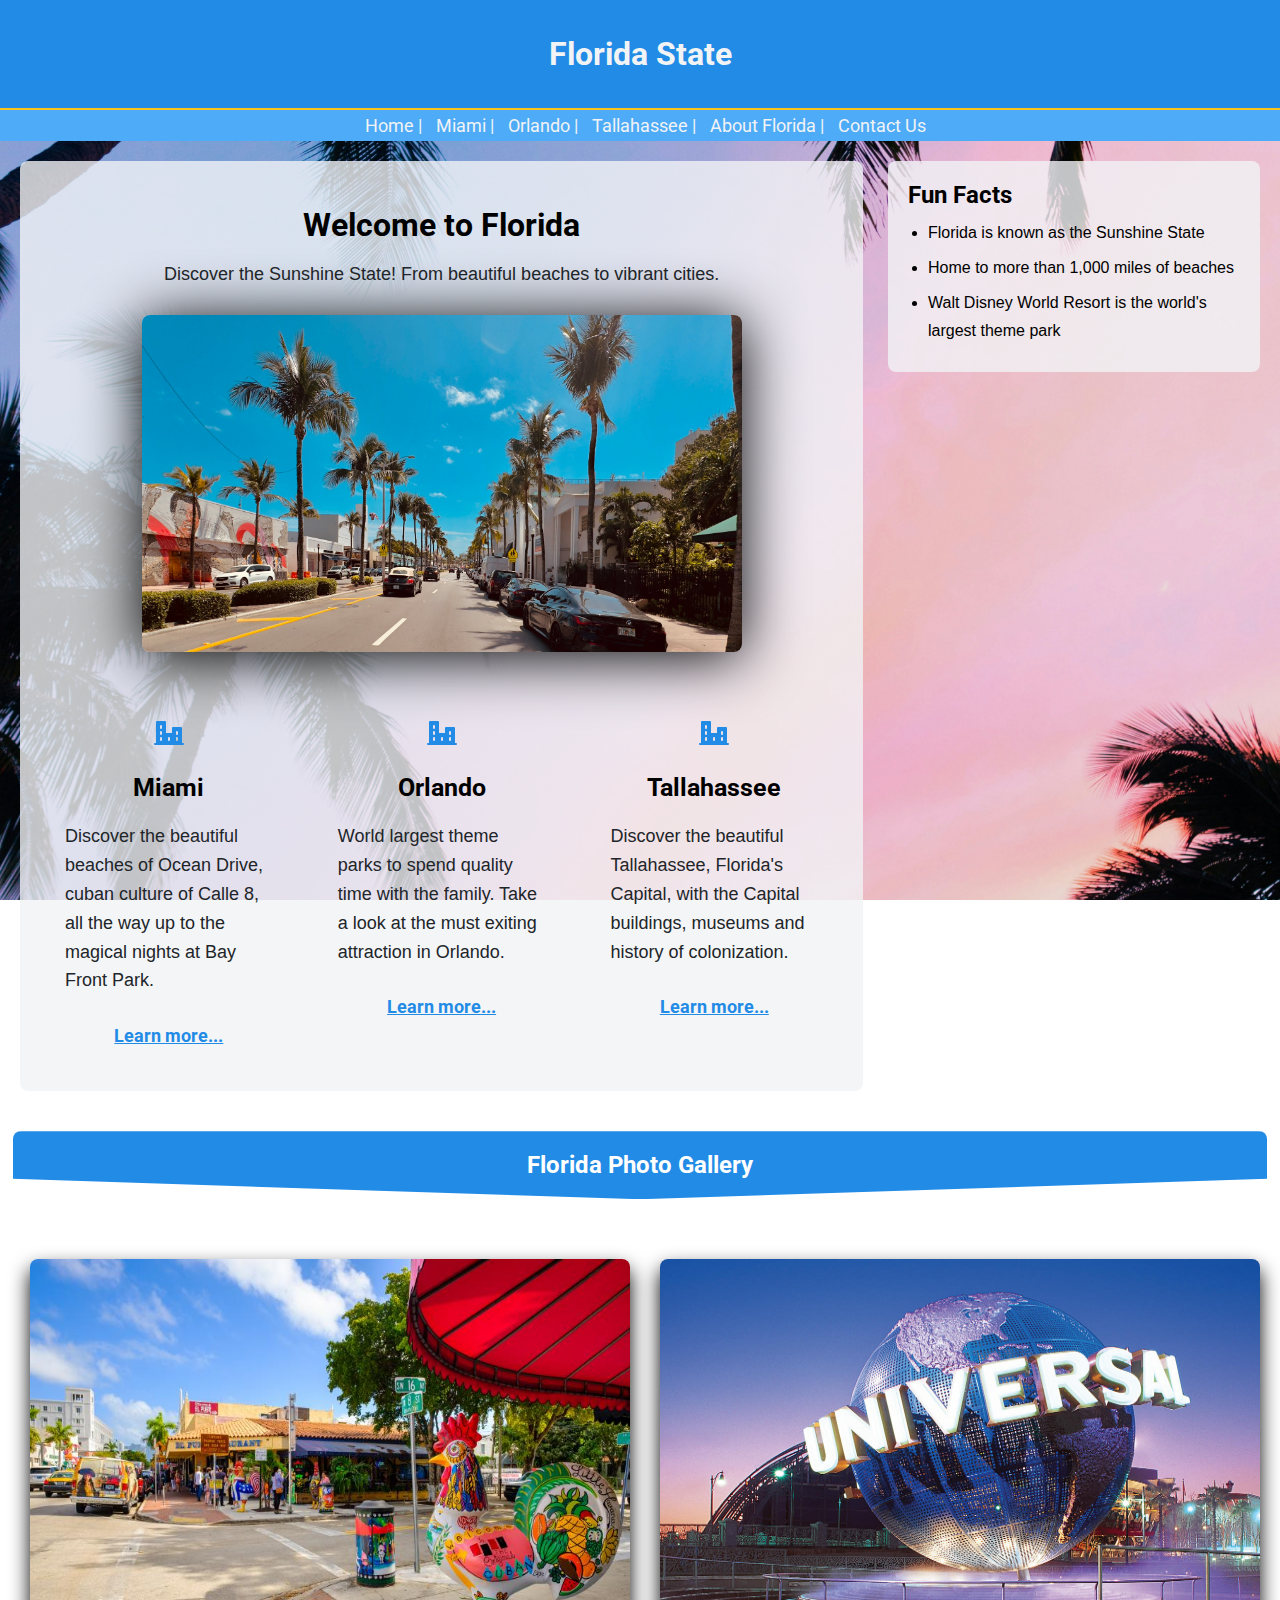
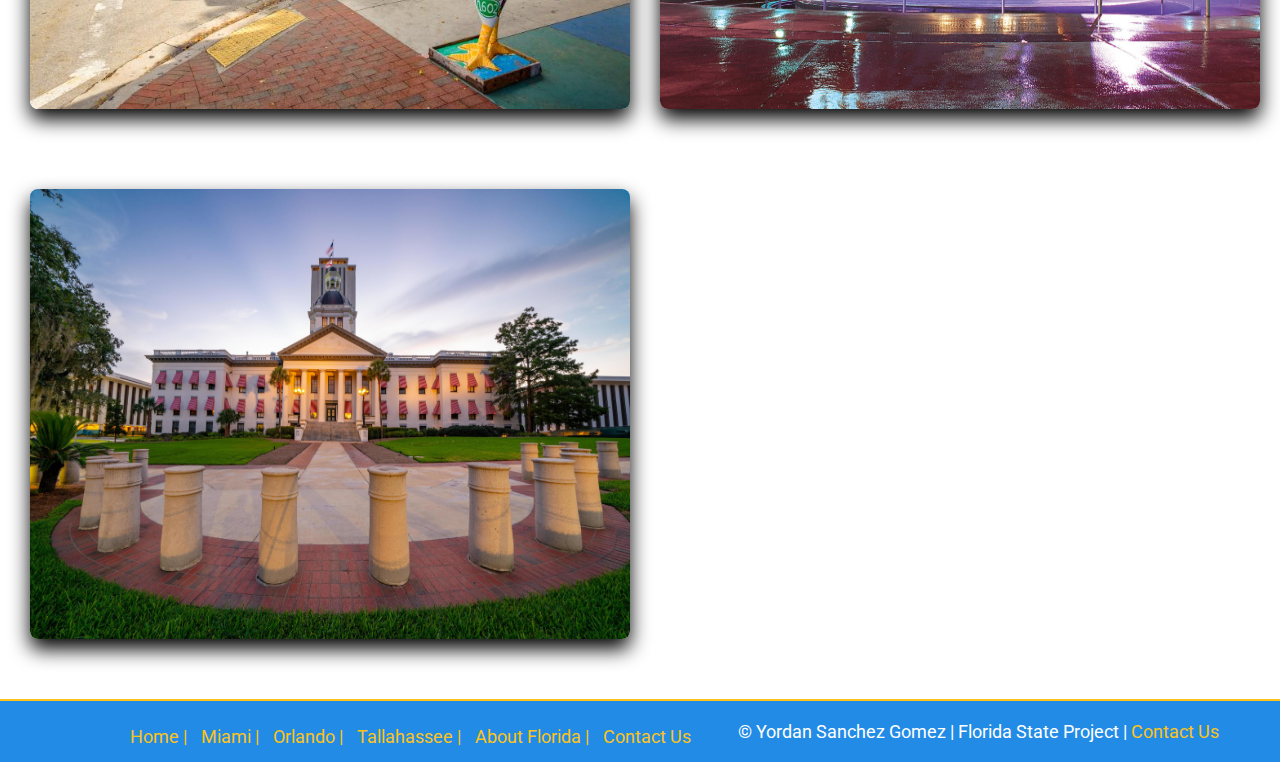
<file: index.html>
<!DOCTYPE html>
<html lang="en">
<head>
    <meta charset="UTF-8">
    <meta name="viewport" content="width=device-width, initial-scale=1.0">
    <link rel="preconnect" href="https://fonts.googleapis.com">
    <link rel="preconnect" href="https://fonts.gstatic.com" crossorigin>
    <link href="https://fonts.googleapis.com/css2?family=Inter:ital,opsz,wght@0,14..32,100..900;1,14..32,100..900&family=Montserrat:ital,wght@0,100..900;1,100..900&family=Roboto:ital,wght@0,100..900;1,100..900&display=swap" rel="stylesheet">
    <title>Florida State</title>
    <link rel="stylesheet" href="style.css">
</head>
<body>
    <div class="container">
    <!--Header-->
    <header>
        <h1>Florida State</h1>
    </header>
    <div class="yellow-line"></div>
    <!--Navagation-->
    <nav>
        <ul>
            <li><a href="index.html">Home |</a></li>
            <li><a href="miami.html">Miami |</a></li>
            <li><a href="orlando.html">Orlando |</a></li>
            <li><a href="tallahassee.html">Tallahassee |</a></li>
            <li><a href="about.html">About Florida |</a></li>
            <li><a href="contact.html">Contact Us</a></li>
        </ul>
    </nav>
    <!--Header Section-->
    <div class="content-wrapper">
        <section>
            <h2>Welcome to Florida</h2>
            <p>Discover the Sunshine State! From beautiful beaches to vibrant cities.</p>
            <img src="images/juan-pablo-mascanfroni--so-brBwFOI-unsplash.jpg" alt="state of florida" class="state-img">
            <div class="grid-3-cols">
               <div class="miami-card">
                <svg xmlns="http://www.w3.org/2000/svg" width="32" height="32" fill="#228be6" viewBox="0 0 256 256"><path d="M240,208h-8V88a8,8,0,0,0-8-8H160a8,8,0,0,0-8,8v40H104V40a8,8,0,0,0-8-8H32a8,8,0,0,0-8,8V208H16a8,8,0,0,0,0,16H240a8,8,0,0,0,0-16ZM72,184a8,8,0,0,1-16,0V168a8,8,0,0,1,16,0Zm0-48a8,8,0,0,1-16,0V120a8,8,0,0,1,16,0Zm0-48a8,8,0,0,1-16,0V72a8,8,0,0,1,16,0Zm64,96a8,8,0,0,1-16,0V168a8,8,0,0,1,16,0Zm64,0a8,8,0,0,1-16,0V168a8,8,0,0,1,16,0Zm0-48a8,8,0,0,1-16,0V120a8,8,0,0,1,16,0Z" class="city-icon"></path></svg>
                <h3 class="card-title">Miami</h3>
                <p class="card-text">Discover the beautiful beaches of Ocean Drive, cuban culture of Calle 8, all the way up to the magical nights at Bay Front Park.</p>
                <a href="https://www.miamidade.gov/global/home.page" target="_blank">Learn more...</a>
               </div> 
               <div class="orlando-card">
                <svg xmlns="http://www.w3.org/2000/svg" width="32" height="32" fill="#228be6" viewBox="0 0 256 256"><path d="M240,208h-8V88a8,8,0,0,0-8-8H160a8,8,0,0,0-8,8v40H104V40a8,8,0,0,0-8-8H32a8,8,0,0,0-8,8V208H16a8,8,0,0,0,0,16H240a8,8,0,0,0,0-16ZM72,184a8,8,0,0,1-16,0V168a8,8,0,0,1,16,0Zm0-48a8,8,0,0,1-16,0V120a8,8,0,0,1,16,0Zm0-48a8,8,0,0,1-16,0V72a8,8,0,0,1,16,0Zm64,96a8,8,0,0,1-16,0V168a8,8,0,0,1,16,0Zm64,0a8,8,0,0,1-16,0V168a8,8,0,0,1,16,0Zm0-48a8,8,0,0,1-16,0V120a8,8,0,0,1,16,0Z" class="city-icon"></path></svg>
                <h3 class="card-title">Orlando</h3>
                <p class="card-text">World largest theme parks to spend quality time with the family. Take a look at the must exiting attraction in Orlando.</p>
                <a href="https://www.orlando.gov/Home" target="_blank">Learn more...</a>
               </div> 
               <div class="tallahassee-card">
                <svg xmlns="http://www.w3.org/2000/svg" width="32" height="32" fill="#228be6" viewBox="0 0 256 256"><path d="M240,208h-8V88a8,8,0,0,0-8-8H160a8,8,0,0,0-8,8v40H104V40a8,8,0,0,0-8-8H32a8,8,0,0,0-8,8V208H16a8,8,0,0,0,0,16H240a8,8,0,0,0,0-16ZM72,184a8,8,0,0,1-16,0V168a8,8,0,0,1,16,0Zm0-48a8,8,0,0,1-16,0V120a8,8,0,0,1,16,0Zm0-48a8,8,0,0,1-16,0V72a8,8,0,0,1,16,0Zm64,96a8,8,0,0,1-16,0V168a8,8,0,0,1,16,0Zm64,0a8,8,0,0,1-16,0V168a8,8,0,0,1,16,0Zm0-48a8,8,0,0,1-16,0V120a8,8,0,0,1,16,0Z" class="city-icon"></path></svg>
                <h3 class="card-title">Tallahassee</h3>
                <p class="card-text">Discover the beautiful Tallahassee, Florida's Capital, with the Capital buildings, museums and history of colonization.</p>
                <a href="https://www.talgov.com/Main/Home" target="_blank">Learn more...</a>
               </div> 
            </div>
        </section>
        <!--Aside Section-->
        <aside>
            <h3>Fun Facts</h3>
            <ul>
                <li>Florida is known as the Sunshine State</li>
                <li>Home to more than 1,000 miles of beaches</li>
                <li>Walt Disney World Resort is the world's largest theme park</li>
            </ul>
        </aside>
    </div>
    <!--Second Section Homepage-->
    <div class="second-section-home">
        <div id="img-gallery-title">
            <h2>Florida Photo Gallery</h2> 
        </div>   
        <div class="img-gallery">
            <img src="images/calle-8-miami.jpg" alt="Miami Calle 8" class="gallery-pics">
            <img src="images/177995_UniversalOrlandoResortGlobe_2024_94dfefbf-5f68-4507-8ce8-c04ae202ff86.jpg" alt="Universal Orlando" class="gallery-pics">
            <img src="images/establishing-of-florida-state-capitol-building-downtown-tallahassee-free-photo.jpg" alt="Florida Capital Building" class="gallery-pics">
        </div>
    </div>
    <footer>
    <div class="footer-nav">
        <nav>
            <ul>
                <li><a href="index.html" class="footer-a">Home |</a></li>
                <li><a href="miami.html" class="footer-a">Miami |</a></li>
                <li><a href="orlando.html" class="footer-a">Orlando |</a></li>
                <li><a href="tallahassee.html" class="footer-a">Tallahassee |</a></li>
                <li><a href="about.html" class="footer-a">About Florida |</a></li>
                <li><a href="contact.html" class="footer-a">Contact Us</a></li>
            </ul>
        </nav>
    </div>
        <p>&copy Yordan Sanchez Gomez | Florida State Project | <a href="contact.html">Contact Us</a></p>
    </footer>
</div>
</body>
</html>
</file>
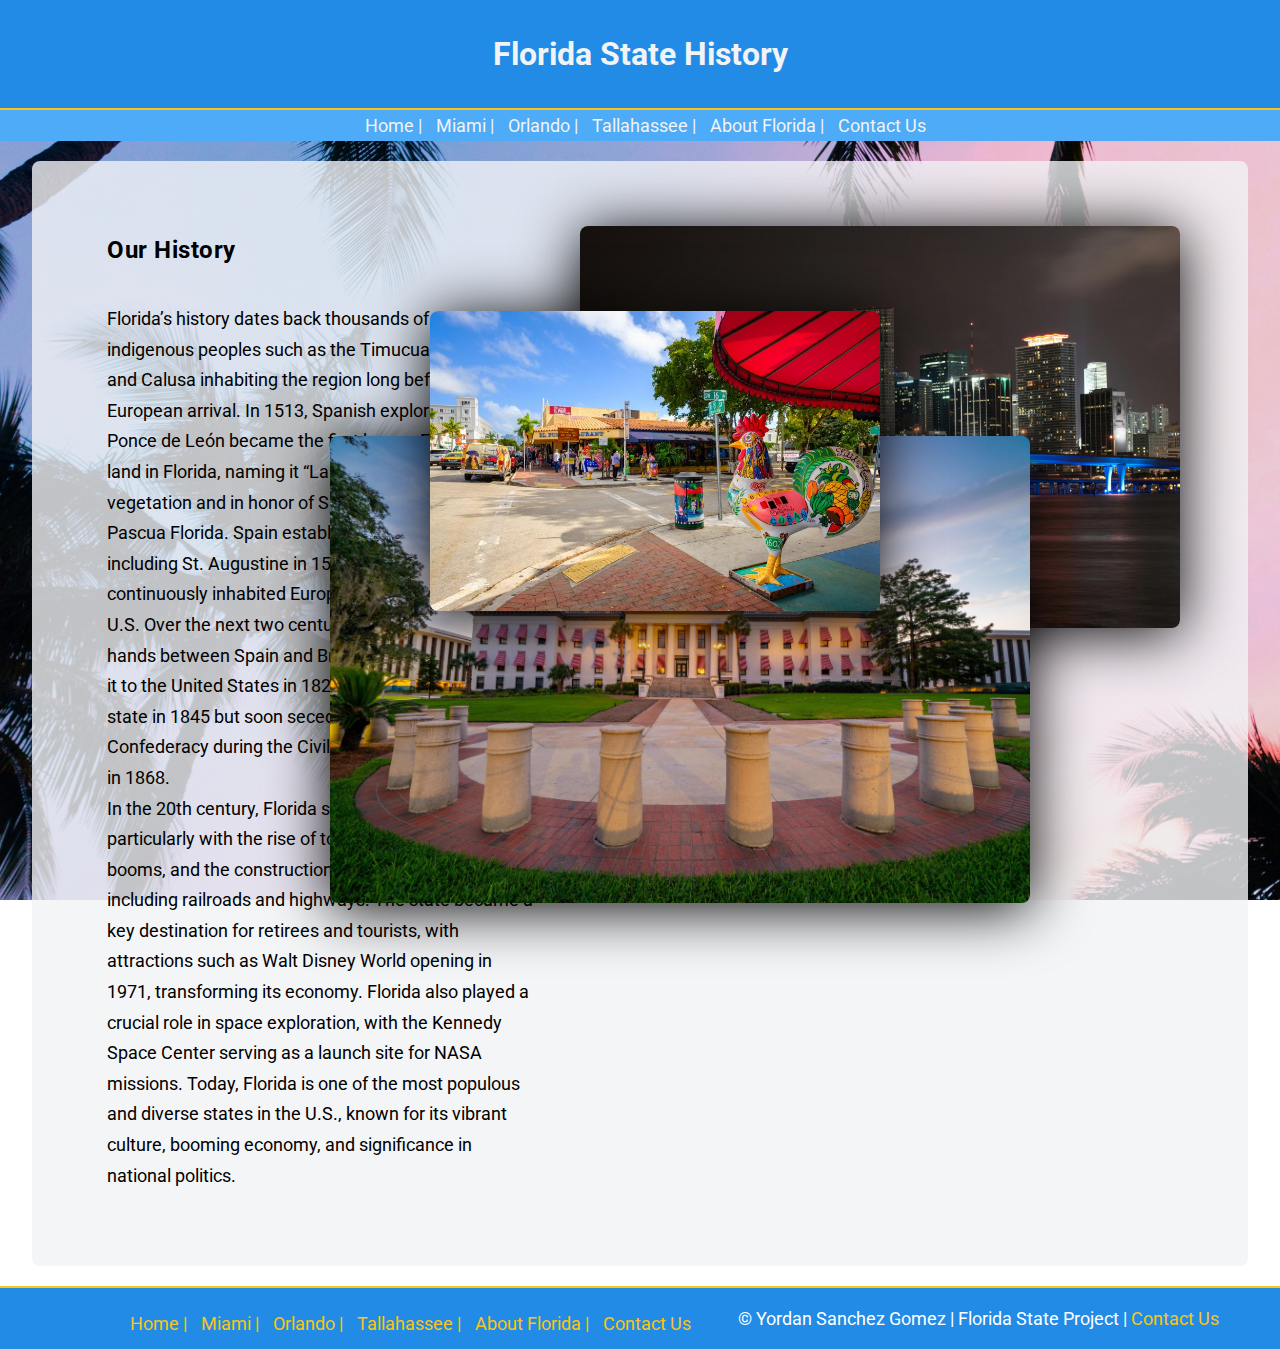
<file: about.html>
<!DOCTYPE html>
<html lang="en">
<head>
    <meta charset="UTF-8">
    <meta name="viewport" content="width=device-width, initial-scale=1.0">
    <link rel="preconnect" href="https://fonts.googleapis.com">
    <link rel="preconnect" href="https://fonts.gstatic.com" crossorigin>
    <link href="https://fonts.googleapis.com/css2?family=Inter:ital,opsz,wght@0,14..32,100..900;1,14..32,100..900&family=Montserrat:ital,wght@0,100..900;1,100..900&family=Roboto:ital,wght@0,100..900;1,100..900&display=swap" rel="stylesheet">
    <title>Florida State</title>
    <link rel="stylesheet" href="style.css">
</head>
<body>
    <div class="container">
    <!--Header-->
    <header>
        <h1>Florida State History</h1>
    </header>
    <div class="yellow-line"></div>
    <!--Navagation-->
    <nav>
        <ul>
            <li><a href="index.html">Home |</a></li>
            <li><a href="miami.html">Miami |</a></li>
            <li><a href="orlando.html">Orlando |</a></li>
            <li><a href="tallahassee.html">Tallahassee |</a></li>
            <li><a href="about.html">About Florida |</a></li>
            <li><a href="contact.html">Contact Us</a></li>
        </ul>
    </nav>

    <div class="about-container">
        <div class="about-section">
            <h2 class="about-header">Our History</h2>
            <p class="about-paragraph">Florida’s history dates back thousands of years, with indigenous peoples such as the Timucua, Apalachee, and Calusa inhabiting the region long before European arrival. In 1513, Spanish explorer Juan Ponce de León became the first known European to land in Florida, naming it “La Florida” due to its lush vegetation and in honor of Spain’s Easter celebration, Pascua Florida. Spain established settlements, including St. Augustine in 1565, the oldest continuously inhabited European-founded city in the U.S. Over the next two centuries, Florida changed hands between Spain and Britain before Spain ceded it to the United States in 1821. It became the 27th state in 1845 but soon seceded to join the Confederacy during the Civil War, rejoining the Union in 1868. <br>In the 20th century, Florida saw rapid development, particularly with the rise of tourism, real estate booms, and the construction of major infrastructure, including railroads and highways. The state became a key destination for retirees and tourists, with attractions such as Walt Disney World opening in 1971, transforming its economy. Florida also played a crucial role in space exploration, with the Kennedy Space Center serving as a launch site for NASA missions. Today, Florida is one of the most populous and diverse states in the U.S., known for its vibrant culture, booming economy, and significance in national politics.</p>
           
                <img src="images/pexels-elvis-vasquez-136708-421655.jpg" alt="City of Miami Florida Downtown" class="about-images1"/>
                <img src="images/establishing-of-florida-state-capitol-building-downtown-tallahassee-free-photo.jpg" alt="Florida Capital" class="about-images2"/>
                <img src="images/calle-8-miami.jpg" alt="Miami Calle Ocho" class="about-images3"/>
        </div>
    </div> 
    <footer>
        <div class="footer-nav">
            <nav>
                <ul>
                    <li><a href="index.html" class="footer-a">Home |</a></li>
                    <li><a href="miami.html" class="footer-a">Miami |</a></li>
                    <li><a href="orlando.html" class="footer-a">Orlando |</a></li>
                    <li><a href="tallahassee.html" class="footer-a">Tallahassee |</a></li>
                    <li><a href="about.html" class="footer-a">About Florida |</a></li>
                    <li><a href="contact.html" class="footer-a">Contact Us</a></li>
                </ul>
            </nav>
        </div>
        <p>&copy Yordan Sanchez Gomez | Florida State Project | <a href="contact.html">Contact Us</a></p>
    </footer>
</file>
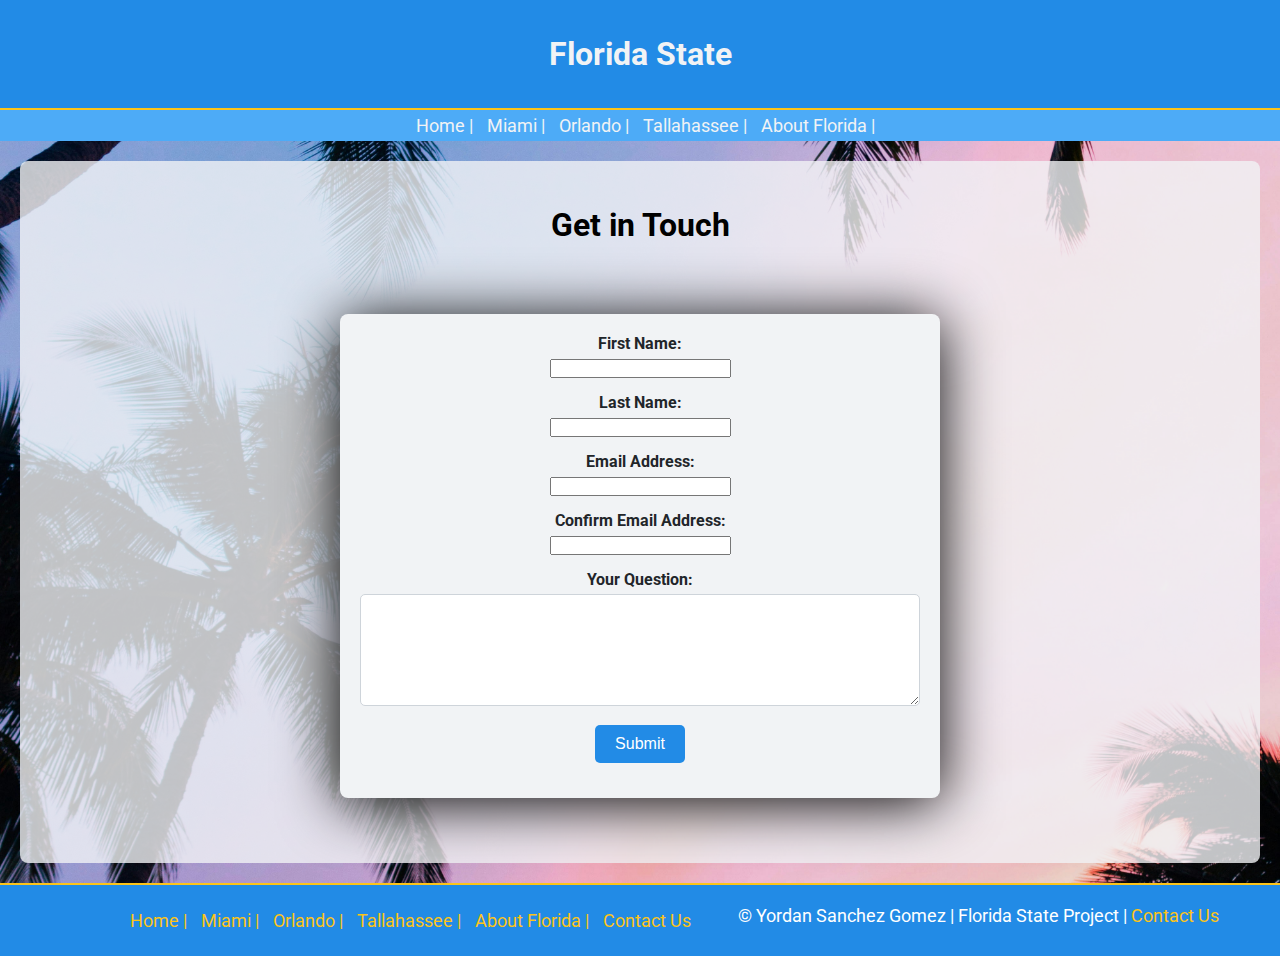
<file: contact.html>
<!DOCTYPE html>
<html lang="en">
<head>
    <meta charset="UTF-8">
    <meta name="viewport" content="width=device-width, initial-scale=1.0">
    <link rel="preconnect" href="https://fonts.googleapis.com">
    <link rel="preconnect" href="https://fonts.gstatic.com" crossorigin>
    <link href="https://fonts.googleapis.com/css2?family=Inter:ital,opsz,wght@0,14..32,100..900;1,14..32,100..900&family=Montserrat:ital,wght@0,100..900;1,100..900&family=Roboto:ital,wght@0,100..900;1,100..900&display=swap" rel="stylesheet">
    <title>Contact Us - Florida State</title>
    <link rel="stylesheet" href="style.css">
</head>
<body>
    <header>
        <h1>Florida State</h1>
    </header>
    <div class="yellow-line"></div>
    <nav>
        <ul>
            <li><a href="index.html">Home |</a></li>
            <li><a href="miami.html">Miami |</a></li>
            <li><a href="orlando.html">Orlando |</a></li>
            <li><a href="tallahassee.html">Tallahassee |</a></li>
            <li><a href="about.html">About Florida |</a></li>
        </ul>
    </nav>
    <div class="content-wrapper">
        <section class="form-section">
            <h2>Get in Touch</h2>
            <form id="contactForm" class="contact-form" action="#" method="post">

                <!--First Name-->
                <div class="form-info">
                    <label for="first-name">First Name:</label>
                    <input type="text" id="first-name" name="first-name" required>
                </div>

                <!--Last Name-->
                <div class="form-info">
                    <label for="last-name">Last Name:</label>
                    <input type="text" id="last-name" name="last-name" required>
                </div>

                <!--Email-->
                <div class="form-info">
                    <label for="email">Email Address:</label>
                    <input type="email" id="email" name="email" required>
                </div>

                <!--Confirm Email-->
                <div class="form-info">
                    <label for="confirm-email">Confirm Email Address:</label>
                    <input type="email" id="confirm-email" name="confirm-email" required>
                </div>

                <!--Question-->
                <div class="form-info">
                    <label for="question">Your Question:</label>
                    <textarea id="question" name="question" rows="5" required></textarea>
                </div>

                <!--Submit Buttom-->
                <div class="form-info">
                    <button type="submit" class="submit-btn">Submit</button>
                </div>

            </form>
        </section>
    </div>
    <footer>
        <div class="footer-nav">
            <nav>
                <ul>
                    <li><a href="index.html" class="footer-a">Home |</a></li>
                    <li><a href="miami.html" class="footer-a">Miami |</a></li>
                    <li><a href="orlando.html" class="footer-a">Orlando |</a></li>
                    <li><a href="tallahassee.html" class="footer-a">Tallahassee |</a></li>
                    <li><a href="about.html" class="footer-a">About Florida |</a></li>
                    <li><a href="contact.html" class="footer-a">Contact Us</a></li>
                </ul>
            </nav>
        </div>
        <p>&copy Yordan Sanchez Gomez | Florida State Project | <a href="contact.html">Contact Us</a></p>
    </footer>
    <script>
        // Wait for the DOM to load
        document.addEventListener("DOMContentLoaded", function () {
          // Get the form element
          const form = document.getElementById("contactForm");
      
          // Add submit event listener
          form.addEventListener("submit", function (e) {
            // Get email fields
            const email = document.getElementById("email").value.trim();
            const confirmEmail = document.getElementById("confirm-email").value.trim();
      
            // Check if emails match
            if (email !== confirmEmail) {
              // Prevent form submission
              e.preventDefault();
              // Show alert
              alert("The email addresses do not match. Please check and try again.");
            }
          });
        });
      </script>
</body>
</html>
</file>
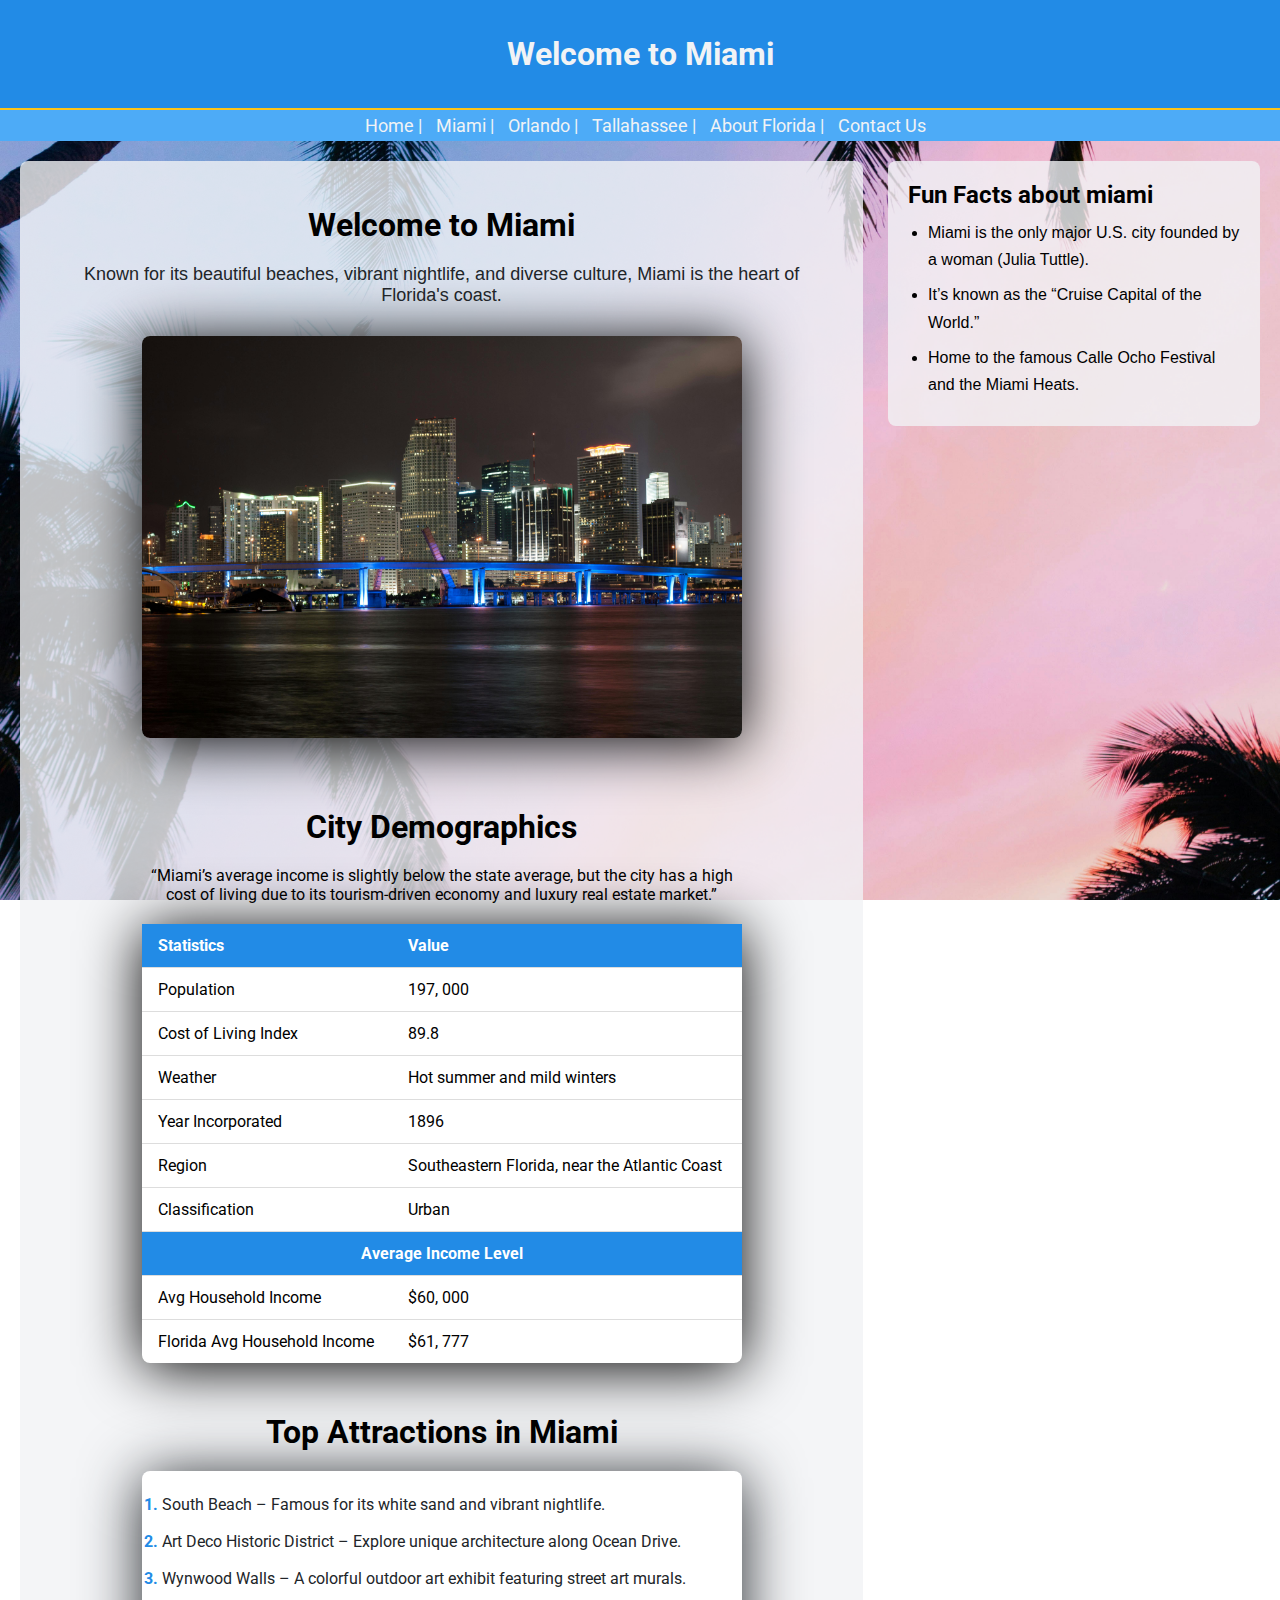
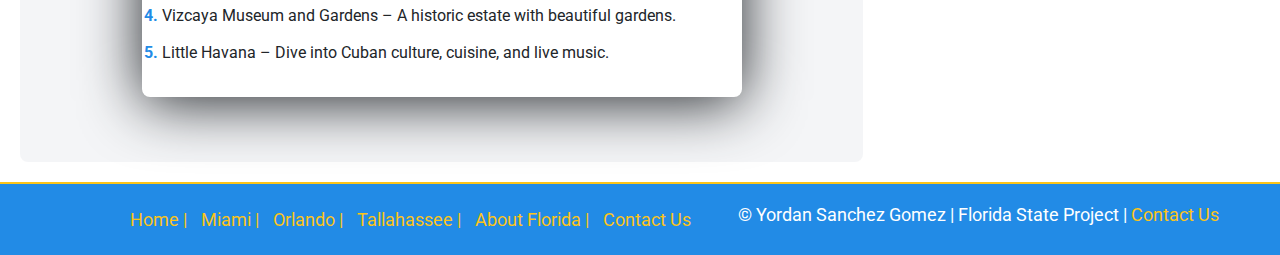
<file: miami.html>
<!DOCTYPE html>
<html lang="en">
<head>
    <meta charset="UTF-8">
    <meta name="viewport" content="width=device-width, initial-scale=1.0">
    <link rel="preconnect" href="https://fonts.googleapis.com">
    <link rel="preconnect" href="https://fonts.gstatic.com" crossorigin>
    <link href="https://fonts.googleapis.com/css2?family=Inter:ital,opsz,wght@0,14..32,100..900;1,14..32,100..900&family=Montserrat:ital,wght@0,100..900;1,100..900&family=Roboto:ital,wght@0,100..900;1,100..900&display=swap" rel="stylesheet">
    <title>Miami - Florida State</title>
    <link rel="stylesheet" href="style.css">
</head>
<body>
    <header>
        <h1>Welcome to Miami</h1>
    </header>
    <div class="yellow-line"></div>
    <nav>
        <ul>
            <li><a href="index.html">Home |</a></li>
            <li><a href="miami.html">Miami |</a></li>
            <li><a href="orlando.html">Orlando |</a></li>
            <li><a href="tallahassee.html">Tallahassee |</a></li>
            <li><a href="about.html">About Florida |</a></li>
            <li><a href="contact.html">Contact Us</a></li>
        </ul>
    </nav>
    <div class="content-wrapper">
        <section>
            <h2>Welcome to Miami</h2>
            <p>Known for its beautiful beaches, vibrant nightlife, and diverse culture, Miami is the heart of Florida's coast.</p>
            <img src="images/pexels-elvis-vasquez-136708-421655.jpg" alt="Miami beach" class="state-img">
            <div class="city-info">
                <h2 class="table-title">City Demographics</h2>
                <table class="city-table">
                    <tr>
                        <th>Statistics</th>
                        <th>Value</th>
                    </tr>
                    <tr>
                        <td>Population</td>
                        <td>197, 000</td>
                    </tr>
                    <tr>
                        <td>Cost of Living Index</td>
                        <td>89.8</td>
                    </tr>
                    <tr>
                        <td>Weather</td>
                        <td>Hot summer and mild winters</td>
                    </tr>
                    <tr>
                        <td>Year Incorporated</td>
                        <td>1896</td>
                    </tr>
                    <tr>
                        <td>Region</td>
                        <td>Southeastern Florida, near the Atlantic Coast</td>
                    </tr>
                    <tr>
                        <td>Classification</td>
                        <td>Urban</td>
                    </tr>
                    <tr>
                        <th colspan="2" id="colspan-table-tallahassee">Average Income Level</th>
                    </tr>
                    <tr>
                        <td>Avg Household Income</td>
                        <td>$60, 000</td>
                    </tr>
                    <tr>
                        <td>Florida Avg Household Income</td>
                        <td>$61, 777</td>
                    </tr>
                    <caption>“Miami’s average income is slightly below the state average, but the city has a high cost of living due to its tourism-driven economy and luxury real estate market.”</caption>
                </table>
            </div>
            <div>
                <h2 class="attractions-title">Top Attractions in Miami</h2>
                <ol class="city-list">
                    <li>South Beach – Famous for its white sand and vibrant nightlife.</li>
                    <li>Art Deco Historic District – Explore unique architecture along Ocean Drive.</li>
                    <li>Wynwood Walls – A colorful outdoor art exhibit featuring street art murals.</li>
                    <li>Vizcaya Museum and Gardens – A historic estate with beautiful gardens.</li>
                    <li>Little Havana – Dive into Cuban culture, cuisine, and live music.</li>
                </ol>
            </div>
        </section>
        
        <aside>
            <h3>Fun Facts about miami</h3>
            <ul>
                <li>Miami is the only major U.S. city founded by a woman (Julia Tuttle).</li>
                <li>It’s known as the “Cruise Capital of the World.”</li>
                <li>Home to the famous Calle Ocho Festival and the Miami Heats.</li>
            </ul>
        </aside>
    </div>
    <footer>
        <div class="footer-nav">
            <nav>
                <ul>
                    <li><a href="index.html" class="footer-a">Home |</a></li>
                    <li><a href="miami.html" class="footer-a">Miami |</a></li>
                    <li><a href="orlando.html" class="footer-a">Orlando |</a></li>
                    <li><a href="tallahassee.html" class="footer-a">Tallahassee |</a></li>
                    <li><a href="about.html" class="footer-a">About Florida |</a></li>
                    <li><a href="contact.html" class="footer-a">Contact Us</a></li>
                </ul>
            </nav>
        </div>
        <p>&copy Yordan Sanchez Gomez | Florida State Project | <a href="contact.html">Contact Us</a></p>
    </footer>
</body>
</html>
</file>
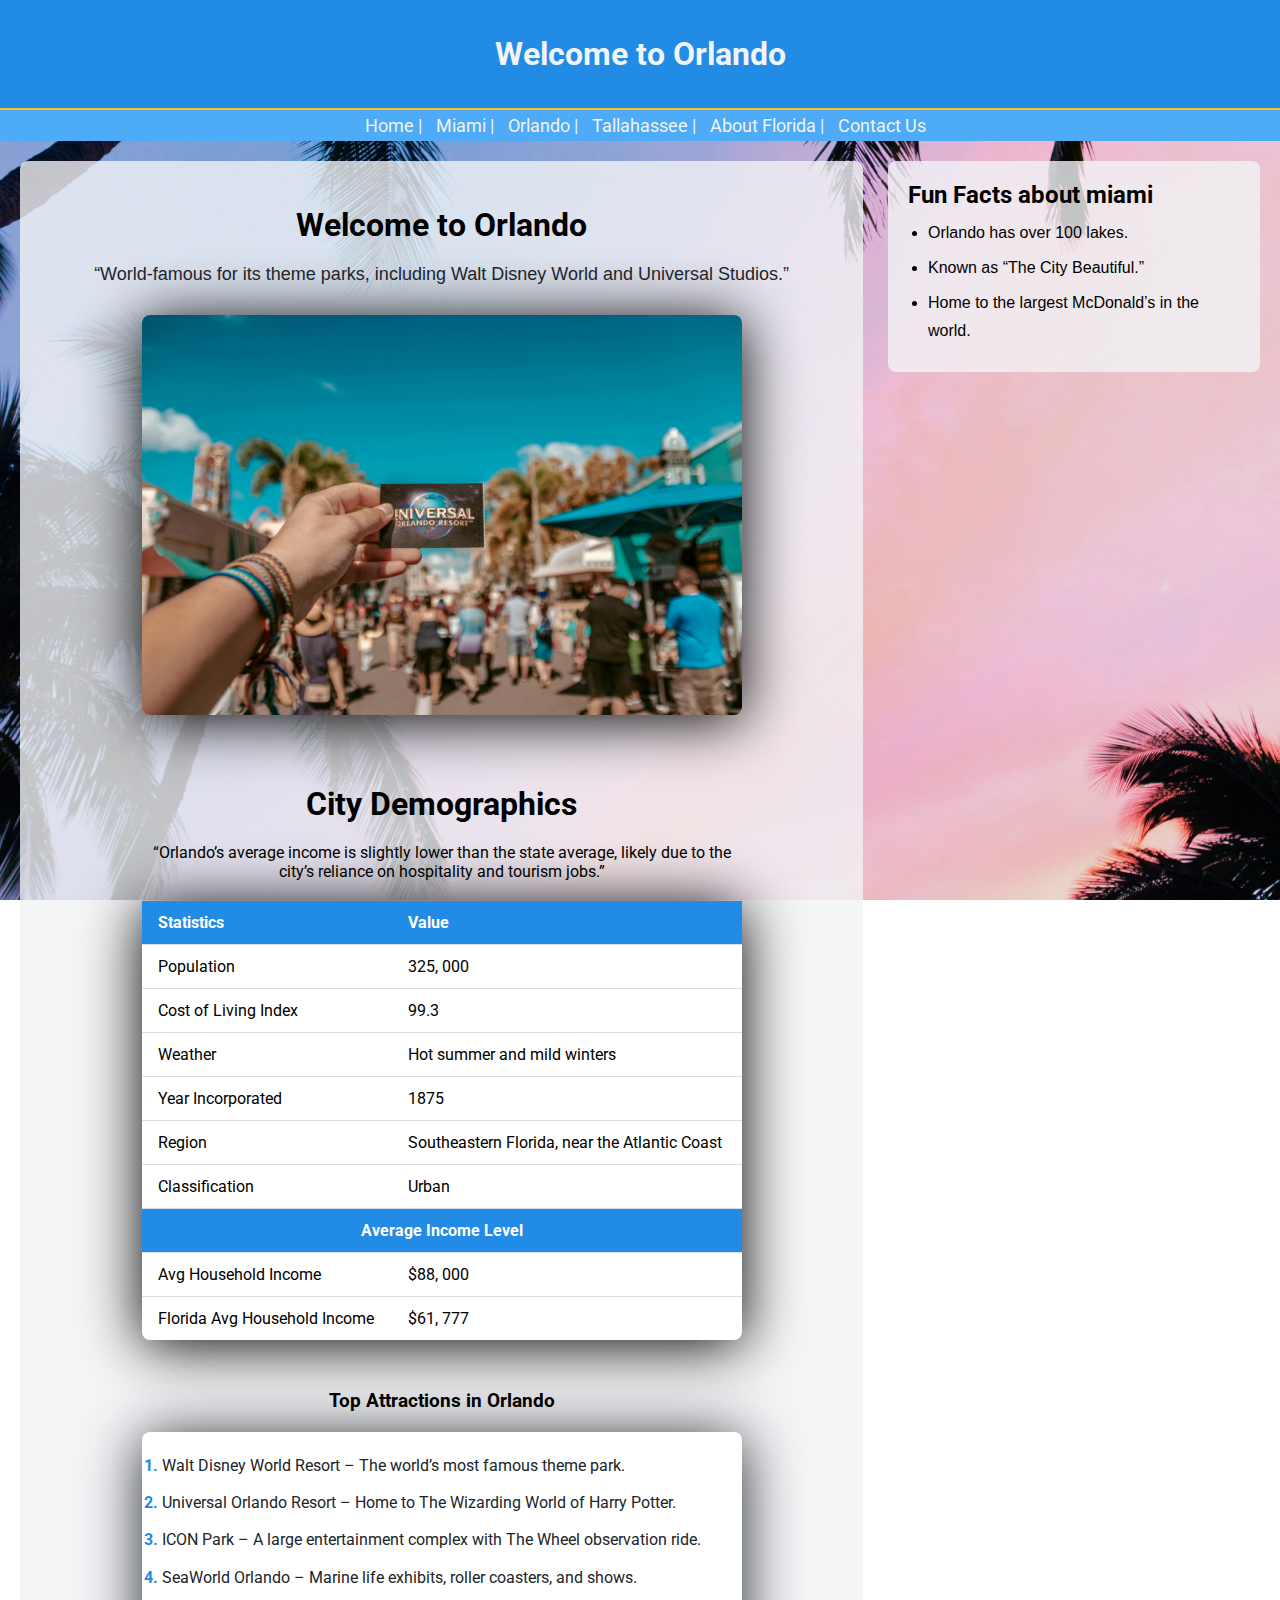
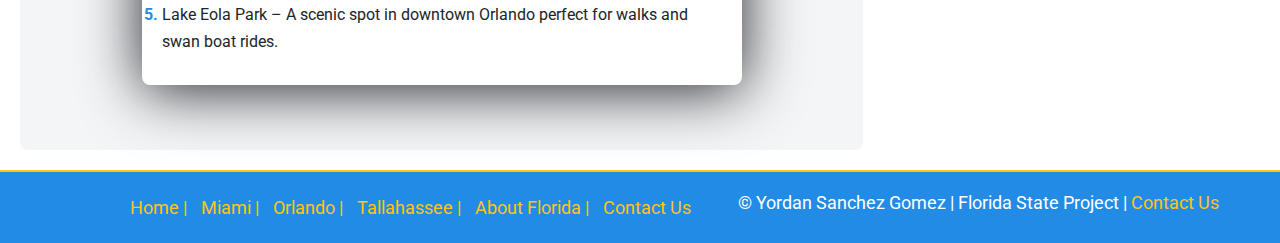
<file: orlando.html>
<!DOCTYPE html>
<html lang="en">
<head>
    <meta charset="UTF-8">
    <meta name="viewport" content="width=device-width, initial-scale=1.0">
    <link rel="preconnect" href="https://fonts.googleapis.com">
    <link rel="preconnect" href="https://fonts.gstatic.com" crossorigin>
    <link href="https://fonts.googleapis.com/css2?family=Inter:ital,opsz,wght@0,14..32,100..900;1,14..32,100..900&family=Montserrat:ital,wght@0,100..900;1,100..900&family=Roboto:ital,wght@0,100..900;1,100..900&display=swap" rel="stylesheet">
    <title>Orlando - Florida State</title>
    <link rel="stylesheet" href="style.css">
</head>
<body>
    <header>
        <h1>Welcome to Orlando</h1>
    </header>
    <div class="yellow-line"></div>
    <nav>
        <ul>
            <li><a href="index.html">Home |</a></li>
            <li><a href="miami.html">Miami |</a></li>
            <li><a href="orlando.html">Orlando |</a></li>
            <li><a href="tallahassee.html">Tallahassee |</a></li>
            <li><a href="about.html">About Florida |</a></li>
            <li><a href="contact.html">Contact Us</a></li>
        </ul>
    </nav>
    <div class="content-wrapper">
        <section>
            <h2>Welcome to Orlando</h2>
            <p>“World-famous for its theme parks, including Walt Disney World and Universal Studios.”</p>
            <img src="images/pexels-cax0000-1860618.jpg" alt="Universal Orlando" class="state-img">
            <div class="city-info">
                <h2 class="table-title">City Demographics</h2>
                <table class="city-table">
                    <tr>
                        <th>Statistics</th>
                        <th>Value</th>
                    </tr>
                    <tr>
                        <td>Population</td>
                        <td>325, 000</td>
                    </tr>
                    <tr>
                        <td>Cost of Living Index</td>
                        <td>99.3</td>
                    </tr>
                    <tr>
                        <td>Weather</td>
                        <td>Hot summer and mild winters</td>
                    </tr>
                    <tr>
                        <td>Year Incorporated</td>
                        <td>1875</td>
                    </tr>
                    <tr>
                        <td>Region</td>
                        <td>Southeastern Florida, near the Atlantic Coast</td>
                    </tr>
                    <tr>
                        <td>Classification</td>
                        <td>Urban</td>
                    </tr>
                    <tr>
                        <th colspan="2" id="colspan-table-tallahassee">Average Income Level</th>
                    </tr>
                    <tr>
                        <td>Avg Household Income</td>
                        <td>$88, 000</td>
                    </tr>
                    <tr>
                        <td>Florida Avg Household Income</td>
                        <td>$61, 777</td>
                    </tr>
                    <caption>“Orlando’s average income is slightly lower than the state average, likely due to the city’s reliance on hospitality and tourism jobs.”</caption>
                </table>
            </div>
            <div>
                <h3 class="attractions-title">Top Attractions in Orlando</h3>
                <ol class="city-list">
                    <li>Walt Disney World Resort – The world’s most famous theme park.</li>
                    <li>Universal Orlando Resort – Home to The Wizarding World of Harry Potter.</li>
                    <li>ICON Park – A large entertainment complex with The Wheel observation ride.</li>
                    <li>SeaWorld Orlando – Marine life exhibits, roller coasters, and shows.</li>
                    <li>Lake Eola Park – A scenic spot in downtown Orlando perfect for walks and swan boat rides.</li>
                </ol>
            </div>
        </section>
        
        <aside>
            <h3>Fun Facts about miami</h3>
            <ul>
                <li>Orlando has over 100 lakes.</li>
                <li>	Known as “The City Beautiful.”</li>
                <li>Home to the largest McDonald’s in the world.</li>
            </ul>
        </aside>
    </div>
    <footer>
        <div class="footer-nav">
            <nav>
                <ul>
                    <li><a href="index.html" class="footer-a">Home |</a></li>
                    <li><a href="miami.html" class="footer-a">Miami |</a></li>
                    <li><a href="orlando.html" class="footer-a">Orlando |</a></li>
                    <li><a href="tallahassee.html" class="footer-a">Tallahassee |</a></li>
                    <li><a href="about.html" class="footer-a">About Florida |</a></li>
                    <li><a href="contact.html" class="footer-a">Contact Us</a></li>
                </ul>
            </nav>
        </div>
        <p>&copy Yordan Sanchez Gomez | Florida State Project | <a href="contact.html">Contact Us</a></p>
    </footer>
</body>
</html>
</file>
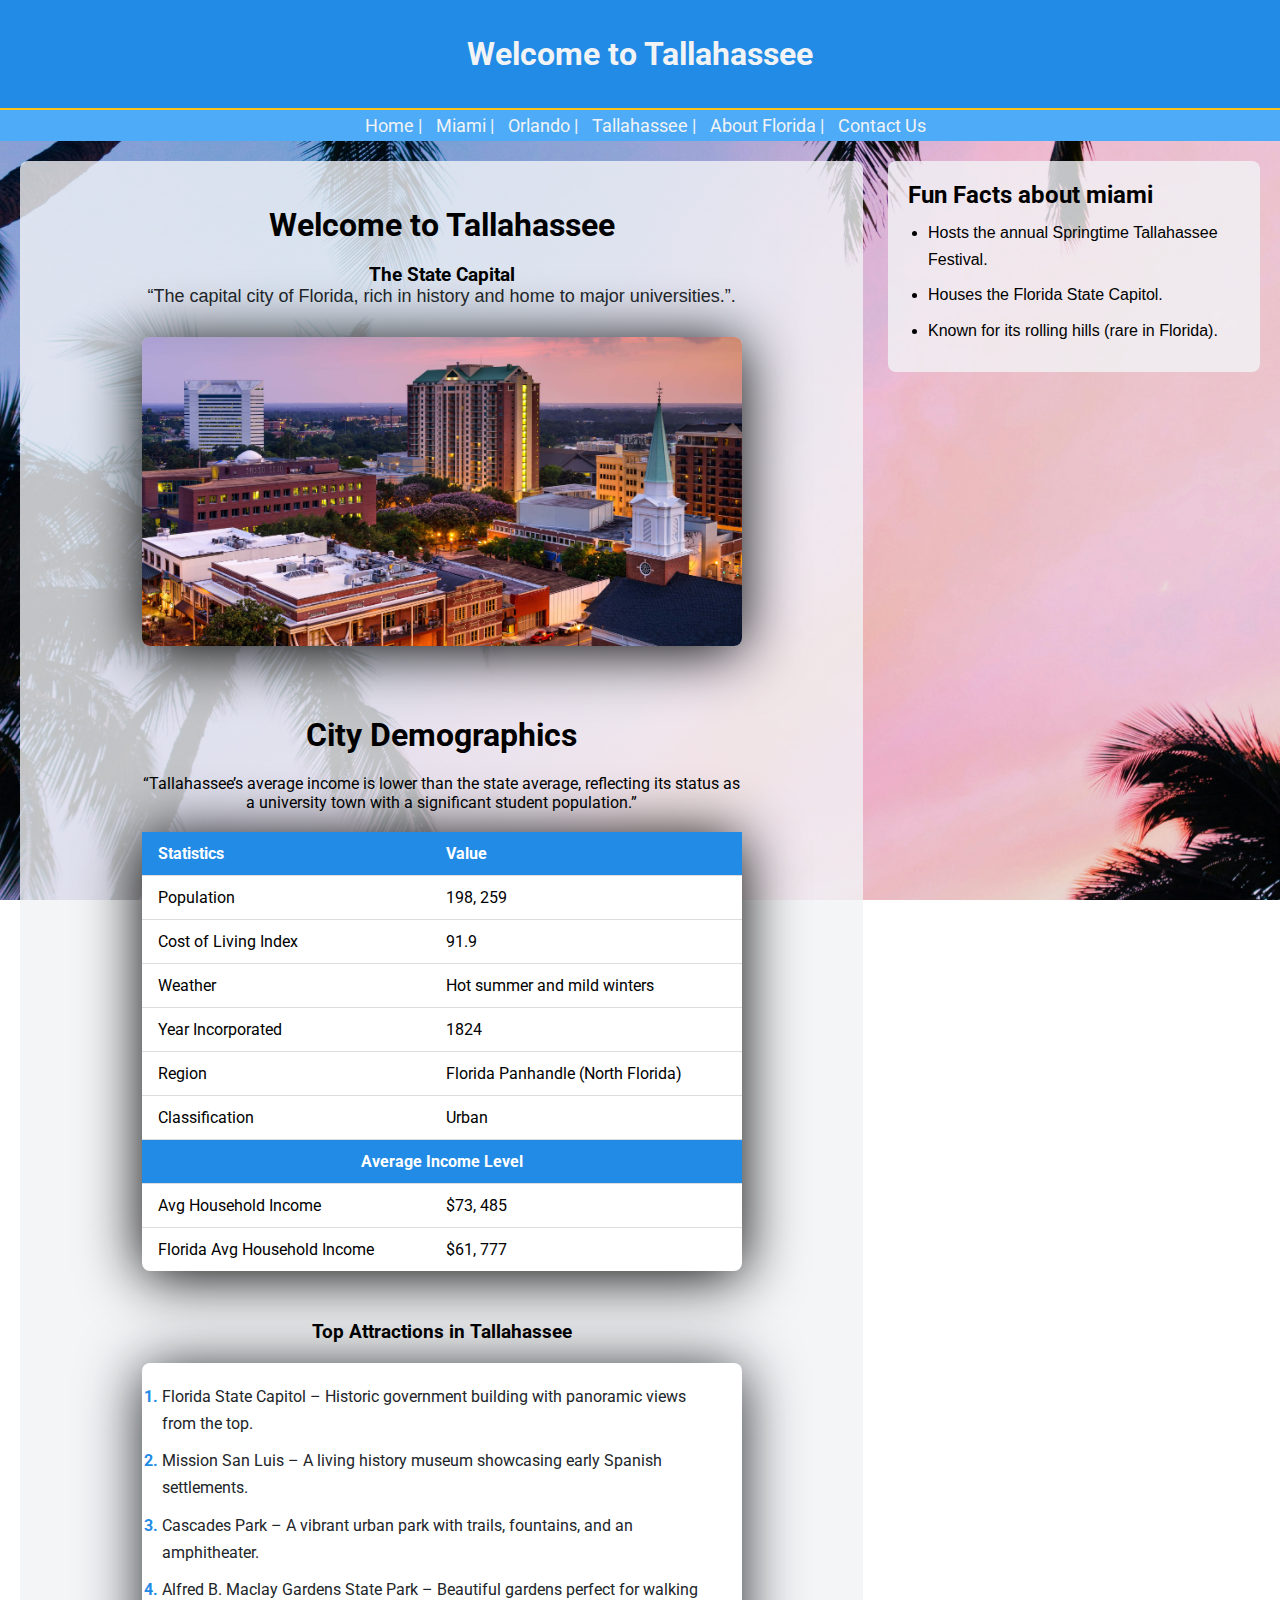
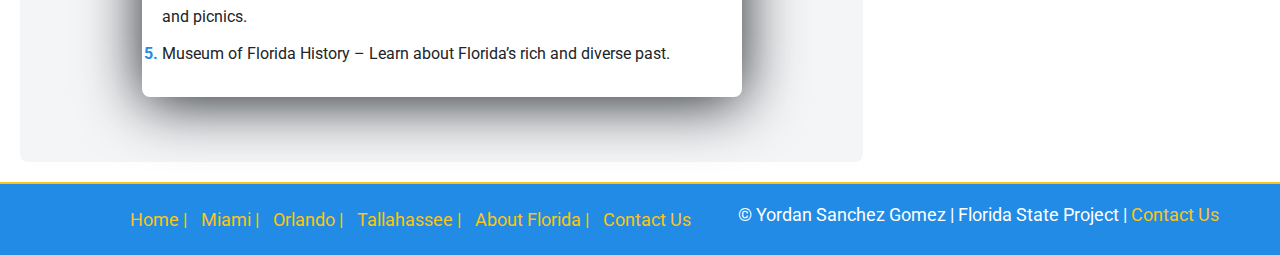
<file: tallahassee.html>
<!DOCTYPE html>
<html lang="en">
<head>
    <meta charset="UTF-8">
    <meta name="viewport" content="width=device-width, initial-scale=1.0">
    <link rel="preconnect" href="https://fonts.googleapis.com">
    <link rel="preconnect" href="https://fonts.gstatic.com" crossorigin>
    <link href="https://fonts.googleapis.com/css2?family=Inter:ital,opsz,wght@0,14..32,100..900;1,14..32,100..900&family=Montserrat:ital,wght@0,100..900;1,100..900&family=Roboto:ital,wght@0,100..900;1,100..900&display=swap" rel="stylesheet">
    <title>Tallahassee - Florida State</title>
    <link rel="stylesheet" href="style.css">
</head>
<body>
    <header>
        <h1>Welcome to Tallahassee</h1>
    </header>
    <div class="yellow-line"></div>
    <nav>
        <ul>
            <li><a href="index.html">Home |</a></li>
            <li><a href="miami.html">Miami |</a></li>
            <li><a href="orlando.html">Orlando |</a></li>
            <li><a href="tallahassee.html">Tallahassee |</a></li>
            <li><a href="about.html">About Florida |</a></li>
            <li><a href="contact.html">Contact Us</a></li>
        </ul>
    </nav>
    <div class="content-wrapper">
        <section>
            <h2>Welcome to Tallahassee</h2>
            <h3>The State Capital</h3>
            <p>“The capital city of Florida, rich in history and home to major universities.”.</p>
            <img src="images/Tallahassee.jpg" alt="Tallahassee" class="state-img">
            <div class="city-info">
                <h2 class="table-title">City Demographics</h2>
                <table class="city-table">
                    <tr>
                        <th>Statistics</th>
                        <th>Value</th>
                    </tr>
                    <tr>
                        <td>Population</td>
                        <td>198, 259</td>
                    </tr>
                    <tr>
                        <td>Cost of Living Index</td>
                        <td>91.9</td>
                    </tr>
                    <tr>
                        <td>Weather</td>
                        <td>Hot summer and mild winters</td>
                    </tr>
                    <tr>
                        <td>Year Incorporated</td>
                        <td>1824</td>
                    </tr>
                    <tr>
                        <td>Region</td>
                        <td>Florida Panhandle (North Florida)</td>
                    </tr>
                    <tr>
                        <td>Classification</td>
                        <td>Urban</td>
                    </tr>
                    <tr>
                        <th colspan="2" id="colspan-table-tallahassee">Average Income Level</th>
                    </tr>
                    <tr>
                        <td>Avg Household Income</td>
                        <td>$73, 485</td>
                    </tr>
                    <tr>
                        <td>Florida Avg Household Income</td>
                        <td>$61, 777</td>
                    </tr>
                    <caption>“Tallahassee’s average income is lower than the state average, reflecting its status as a university town with a significant student population.”</caption>
                </table>
            </div>
            <div>
                <h3 class="attractions-title">Top Attractions in Tallahassee</h3>
                <ol class="city-list">
                    <li>Florida State Capitol – Historic government building with panoramic views from the top.</li>
                    <li>Mission San Luis – A living history museum showcasing early Spanish settlements.</li>
                    <li>Cascades Park – A vibrant urban park with trails, fountains, and an amphitheater.</li>
                    <li>Alfred B. Maclay Gardens State Park – Beautiful gardens perfect for walking and picnics.</li>
                    <li>Museum of Florida History – Learn about Florida’s rich and diverse past.</li>
                </ol>
            </div>
        </section>
        
        <aside>
            <h3>Fun Facts about miami</h3>
            <ul>
                <li>Hosts the annual Springtime Tallahassee Festival.</li>
                <li>Houses the Florida State Capitol.</li>
                <li>Known for its rolling hills (rare in Florida).</li>
            </ul>
        </aside>
    </div>
    <footer>
        <div class="footer-nav">
            <nav>
                <ul>
                    <li><a href="index.html" class="footer-a">Home |</a></li>
                    <li><a href="miami.html" class="footer-a">Miami |</a></li>
                    <li><a href="orlando.html" class="footer-a">Orlando |</a></li>
                    <li><a href="tallahassee.html" class="footer-a">Tallahassee |</a></li>
                    <li><a href="about.html" class="footer-a">About Florida |</a></li>
                    <li><a href="contact.html" class="footer-a">Contact Us</a></li>
                </ul>
            </nav>
        </div>
        <p>&copy Yordan Sanchez Gomez | Florida State Project | <a href="contact.html">Contact Us</a></p>
    </footer>
</body>
</html>
</file>
<file: style.css>
/* Colors 
Primary: #228be6
Secundary: #4dabf7
Text color: #212529
Third Color: #fcc419 */

* {
    margin: 0;
    padding: 0;
    box-sizing: border-box;
}

/* General Style*/
html, body {
    height: 100vh;
    margin: 0;
    display: flex;
    flex-direction: column;
    font-family: Roboto;
}

body {
    background-image: url('./images/jordan-mcqueen-u9tAl8WR3DI-unsplash.jpg');
    background-size: cover;
    background-attachment: fixed;
    background-position: center;
}

.container {
    
    min-height: 100vh;
    padding-bottom: 100px;
    box-sizing: border-box;
}

/*Header Style*/
header {
    width: 100%;
    background-color: rgb(34, 139, 230);
    color: #f1f3f5;
    text-align: center;
    padding: 35px;
    margin-left: 0;
}

.yellow-line {
    border: 1px solid #fcc419;
}

/* Nav style */
nav {
    width: 100%;
    background-color: #4dabf7;
    text-align: center;
}

nav ul {
    list-style: none;
    margin: 0;
    padding: 5px;
}

nav li {
    font-size: 18px;
    display: inline-block;
    padding-left: 10px;
}

nav a {
    color: #f1f3f5;
    text-decoration: none;
}

nav a:hover {
    text-decoration: underline;
    color: #fcc419;
}

/*Main Section Style*/
section {
    text-align: center;
    padding: 40px;
    background-color: #f1f3f5;
}

.state-img {
    width: 100%;
    max-width: 600px;
    height: auto;
    object-fit: cover;
    display: block;
    margin: 0 auto 20px;
    border-radius: 8px;
    box-shadow: 0 5px 60px 0px;
}

section h2 {
    font-family: Roboto;
    font-size: 32px;
    margin-bottom: 20px;
}

section p {
    font-family: sans-serif;
    font-size: 18px;
    color: #212529;
    margin-bottom: 30px;
}

/*Section Miami Page */

.table-title {
    margin-top: 70px;
}

.city-table {

  width: 100%;
  max-width: 600px;
  border-collapse: collapse;
  margin: 20px auto;
  box-shadow: 0 5px 60px 0px;;
  background-color: #fff;
  border-radius: 8px;
  overflow: hidden;
}

.city-table th,
.city-table td {
  padding: 12px 16px;
  text-align: left;
  border-bottom: 1px solid #ddd;
}

.city-table th {
  background-color: #228be6;
  color: #fff;
  font-weight: bold;
}

.city-table tr:hover {
  background-color: #f1f1f1;
}

.city-table tr:last-child td {
  border-bottom: none;
}

#colspan-table-tallahassee {
    text-align: center;
}

caption {
    margin-bottom: 20px;
}

/* City Ordered List Styling */

.attractions-title {
    margin-top: 50px;
}
.city-list {
    margin: 20px auto;
    padding: 20px;
    max-width: 600px;
    font-family: Roboto, sans-serif;
    color: #212529;
    line-height: 1.6;
    background-color: #fff;
    border-radius: 8px;
    box-shadow: 0 5px 60px 0px;
  }
  
  .city-list li {
    margin-bottom: 10px;
    font-size: 16px;
    line-height: 1.7;
    text-align: left;
  }
  
  .city-list li::marker {
    color: #228be6; 
    font-weight: bold;
  }

.grid-3-cols {
    display: grid;
    grid-template-columns: repeat(3, 1fr);
    column-gap: 65px;
    margin-top: 65px;
}

.card-title {
    font-size: 25px;
    margin-top: 20px;
}

.card-text {
    font-size: 18px;
    line-height: 1.6;
    text-align: left;
    margin-top: 20px;
}


.grid-3-cols a:link {
    font-size: 18px;
    font-weight: bold;
    color: #228be6;
    text-decoration: underline;
    margin-top: 20px;
}

.grid-3-cols a:hover {
   color: #4dabf7; 
}

.grid-3-cols a:visited {
    color: #4dabf7;
}

/* Aside style */
.content-wrapper {
    flex: 1;
    display: flex;
    justify-content: space-between;
    align-items: flex-start;
    padding: 20px;
    flex-wrap: wrap;
}
/* Main section */
section {
    width: 68%;
    text-align: center;
    background-color: rgba(241, 243, 245, 0.8);
    padding: 45px;
    border-radius: 8px;
}
/* Sidebar */
aside {
    float: right;
    width: 30%;
    background-color: rgba(241, 243, 245, 0.8);
    padding: 20px;
    border-radius: 8px;
}

aside h3 {
    font-family: Roboto;
    font-size: 24px;
    margin-bottom: 10px;
}

aside ul {
    list-style: disc;
    padding-left: 20px;
}

aside li {
    margin-bottom: 8px;
    font-family: sans-serif;
    line-height: 1.7;
}

/* Second Section Homepage */

.second-section-home {
    
    width: 100%;
    padding: 20px 0;
}

#img-gallery-title {
    clip-path: polygon(0 0, 100% 0, 100% 70%, 50% 100%, 0 70%);
    width: 98%;
    padding: 20px;
    margin: 0 auto 20px;
    border-radius: 8px 8px 0 0;
    background-color: #228be6;
}

#img-gallery-title h2 {
    text-align: center;
    color: white;
}

.img-gallery::after {
    content: "";
    display: block;
    clear: both;
}

.gallery-pics {
    float: left;
    margin-left: 30px;
    width: 600px;
    height: 450px;
    border-radius: 8px;
    box-shadow: 0 10px 20px 0;
    margin-top: 40px;
    margin-bottom: 40px;
}

/*Form Section Style*/
.form-section {
    width: 100%;
}

.contact-form {
    max-width: 600px;
    margin: 20px auto;
    margin-top: 70px;
    padding: 20px;
    background-color: #f1f3f5;
    border-radius: 8px;
    box-shadow: 0 5px 60px 0px;
}

.form-info {
    margin-bottom: 15px;
}

label {
    display: block;
    margin-bottom: 5px;
    font-weight: bold;
    color: #212529;
}

input [type="text"],
input [type="email"],
textarea {
    width: 100%;
    padding: 10px;
    border: 1px solid #ced4da;
    border-radius: 5px;
    font-size: 16px;
}

textarea {
    resize: vertical;
}

.submit-btn {
    background-color: #228be6;
    color: white;
    padding: 10px 20px;
    border: none;
    border-radius: 5px;
    font-size: 16px;
    cursor: pointer;
    transition: background-color 0.3s ease;
}

.submit-btn:hover {
    background-color: #4dabf7;
}

/* About Page */

.about-container {
    position: relative;
}

.about-section {
    
    width: 95%;
    background-color: rgba(241, 243, 245, 0.8);
    margin: 20px auto;
    padding: 75px;
    border-radius: 8px;
}

.about-header {
    letter-spacing: 0.5px;
}

.about-paragraph {
    margin-top: 40px;
    text-align: left;
    width: 40%;
    line-height: 1.7;
    font-size: 18px;
}

.about-images1 {
    width: 600px;
    position: absolute;
    top: 65px;
    right: 100px;
    box-shadow: 0 5px 60px 0px;
    border-radius: 8px;
}

.about-images2 {
    width: 700px;
    position: absolute;
    top: 275px;
    right: 250px;
    box-shadow: 0 5px 60px 0px;
    border-radius: 8px;
}

.about-images3 {
    width: 450px;
    position: absolute;
    top: 150px;
    right: 400px;
    box-shadow: 0 5px 60px 0px;
    border-radius: 8px;
}

/*Footer style*/
footer {
    width: 100%;
    background-color: #228be6;
    color: white;
    text-align: center;
    font-size: 18px;
    padding: 20px;
    box-sizing: border-box;
    border-top: 2px solid #fcc419;
}

 
.footer-nav {
    float: left;
    margin-left: 95px;  
}

footer ul {
    background-color: #228be6;
}

 .footer-a {
    color: #fcc419;
    text-align: center;
    font-size: 18px;
}

.footer-a:hover {
    color: #fff;
}

footer a {
    color: #fcc419;
    text-decoration: none;
    margin-bottom: 0;
}

footer a:hover {
    text-decoration: underline;
    color: #fcc419;
}

/* Responsive Design */
@media (max-width: 768px) {
    .content-wrapper {
        flex-direction: column;
        align-items: center;
    }

    section, aside {
        width: 90%;
        margin-bottom: 20px;
    }


    nav ul {
        display: flex;
        flex-direction: column;
        padding: 0;
    }

    nav li {
        margin: 5px 0;
    }

    .grid-3-cols {
        display: flex;
        flex-direction: column;
        align-items: center;
    }

    .img-gallery {
        top: 100px;
        flex-direction: column;
        align-items: center;
        width: 80%;
    }

    .gallery-pics {
        width: 80%;
        margin-bottom: 20px;
    }

    .container {
        padding-bottom: 120px;
    }

   .about-section {
    width: 90%;
    padding: 20px;
    display: flex;
    flex-direction: column;
    align-items: center;
   }

   .about-paragraph {
    width: 100%;
    font-size: 16px;
    margin-top: 20px;
    text-align: justify;
   }

   .about-images1,
   .about-images2,
   .about-images3 {
    position: static;
    width: 100%;
    max-width: 100%;
    height: auto;
    margin: 20px 0;
    box-shadow: 0 5px 30px 0px;
   }

   .footer-nav {
    display: flex;
    flex-direction: column;
    align-items: center;
   }
}
</file>
